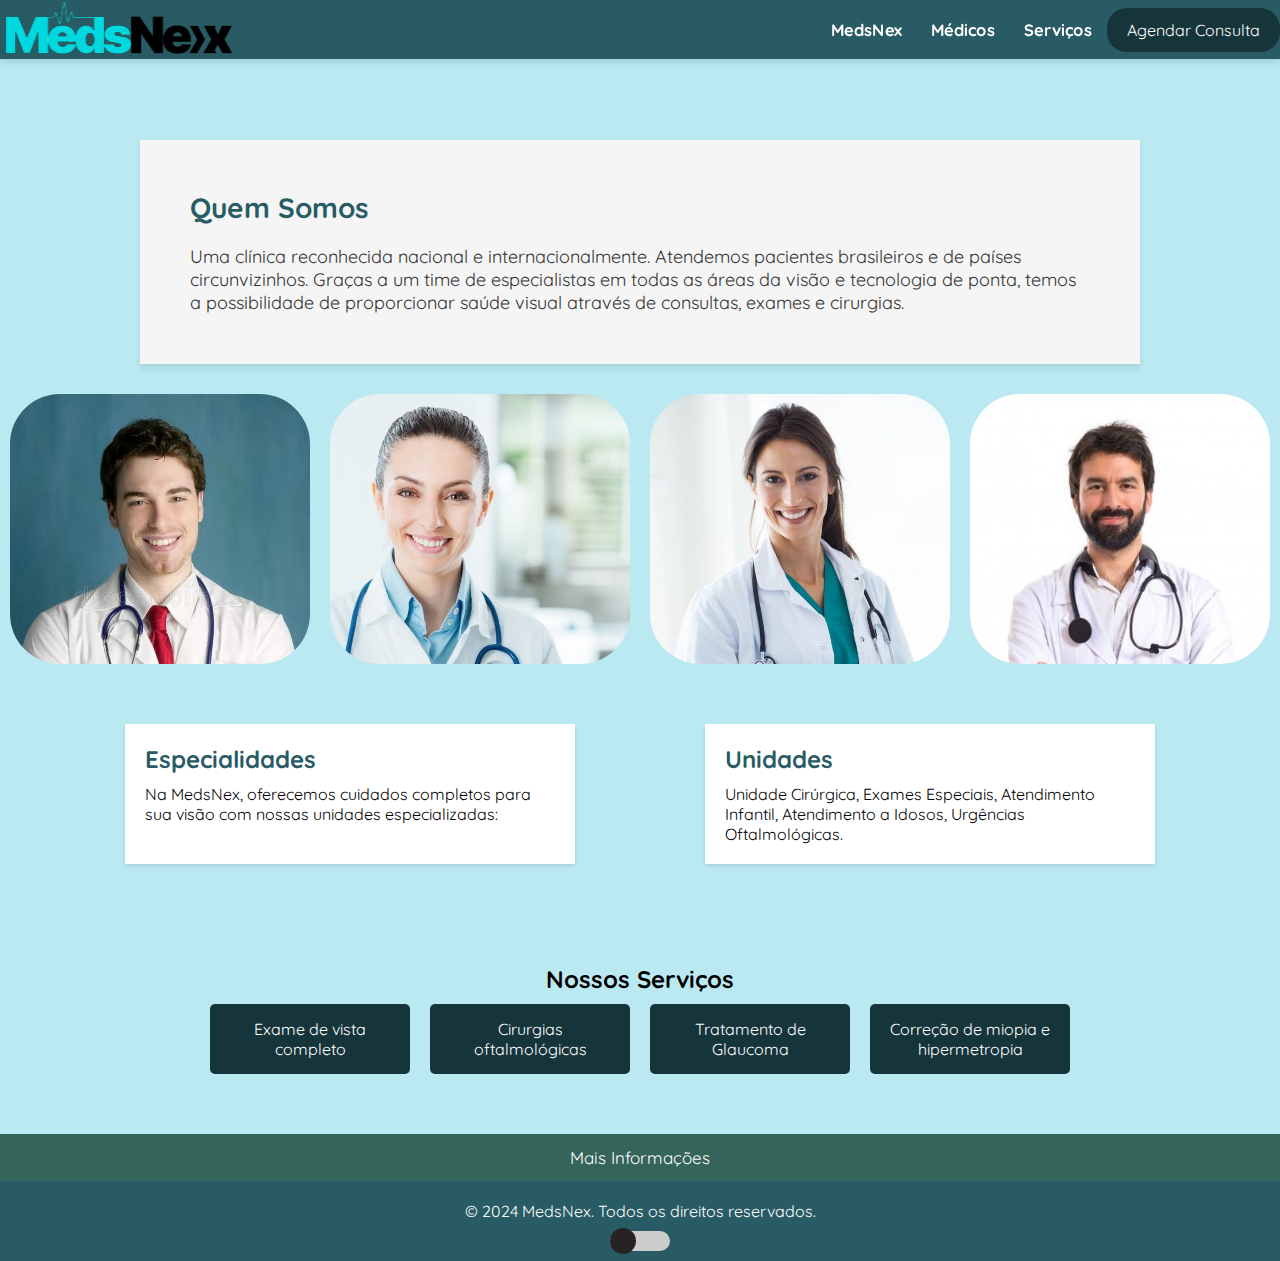
<file: index.html>
<!DOCTYPE html>
<html lang="pt-br">
<head>
    <meta charset="UTF-8">
    <meta name="viewport" content="width=device-width, initial-scale=1.0">
    <title>MedsNex</title>
    <link rel="stylesheet" href="styles.css">
    <link rel="preconnect" href="https://fonts.googleapis.com">
    <link rel="preconnect" href="https://fonts.gstatic.com" crossorigin>
    <link href="https://fonts.googleapis.com/css2?family=Quicksand:wght@600&display=swap" rel="stylesheet">
   
</head>
<body>
    <link rel="preconnect" href="https://fonts.googleapis.com">
    <link rel="preconnect" href="https://fonts.gstatic.com" crossorigin>
    <link href="https://fonts.googleapis.com/css2?family=Quicksand:wght@600&display=swap" rel="stylesheet">
    <header>
        <img class="logo" src="logoX.png" alt="Logo do site">
            
        <nav>
            
            <ul>
                <li class="traço"><a class="tra" href="index.html">MedsNex</a></li>
                <li class="traço"><a class="tra"  href="PGmedicos.html">Médicos</a></li>
                <li class="traço"><a class="tra"  href="PGservicos.html">Serviços</a></li>
            </ul>
        </nav>
        
        <button class="agendar" onclick="window.location.href='PGconsulta.html'">Agendar Consulta</button>
        
    </header>
    
    <main>
        <section class="somos">
            <h2>Quem Somos</h2>
            <p>Uma clínica reconhecida nacional e internacionalmente. Atendemos pacientes brasileiros e de países circunvizinhos. Graças a um time de especialistas em todas as áreas da visão e tecnologia de ponta, temos a possibilidade de proporcionar saúde visual através de consultas, exames e cirurgias.</p>
        </section>

        <section id="medicos">
        <div class="container">

        <ul class="container">
            <li class="painel" style="background-image: url(medico1.jpg);"><h2>Dr. Diogo Sossai Pires CRM/BA nº: 05346.</h2>
            </li>
                

            <li class="painel" style="background-image: url(medico2.jpg);"><h2>Dra. Angelina Ernesto D. Souza, CRM/ES nº: 26095.</h2>
            </li>
            
            <li class="painel" style="background-image: url(medico3.jpg);"><h2>Dra. Emília Colares, CRM/ES nº: 05119.</h2> 
            </li>
                

            <li class="painel" style="background-image: url(medico4.jpg);"><h2>Dr. Gabriel Pereira Dantas, CRM/BA nº: 06065.</h2> </li>
                
            </ul>
        </div>
    </section>
        
        <section class="info">
            <div class="box">
                <h3>Especialidades</h3>
                <p>Na MedsNex, oferecemos cuidados completos para sua visão com nossas unidades especializadas:</p>
            </div>
            <div class="box">
                <h3>Unidades</h3>
                <p>Unidade Cirúrgica, Exames Especiais, Atendimento Infantil, Atendimento a Idosos, Urgências Oftalmológicas.</p>
            </div>
        </section>
        
        <section id="servicos">
    
            <h2>Nossos Serviços</h2>
            <div class="servicos-lista">
        
                <button class="servico-btn">Exame de vista completo</button>
                <button class="servico-btn">Cirurgias oftalmológicas</button>
                <button class="servico-btn">Tratamento de Glaucoma</button>
                <button class="servico-btn">Correção de miopia e hipermetropia</button>
            </div>
        </section>
        <a href="PGservicos.html" class="botao">Mais Informações</a>
        
    </main>
    
    <footer>
        <p>© 2024 MedsNex. Todos os direitos reservados.</p>
        <div class="trilho" id="trilho">
        <div class="indicador"></div> 
    </footer>

    <script src="script.js"></script>
</body>
</html>
</file>
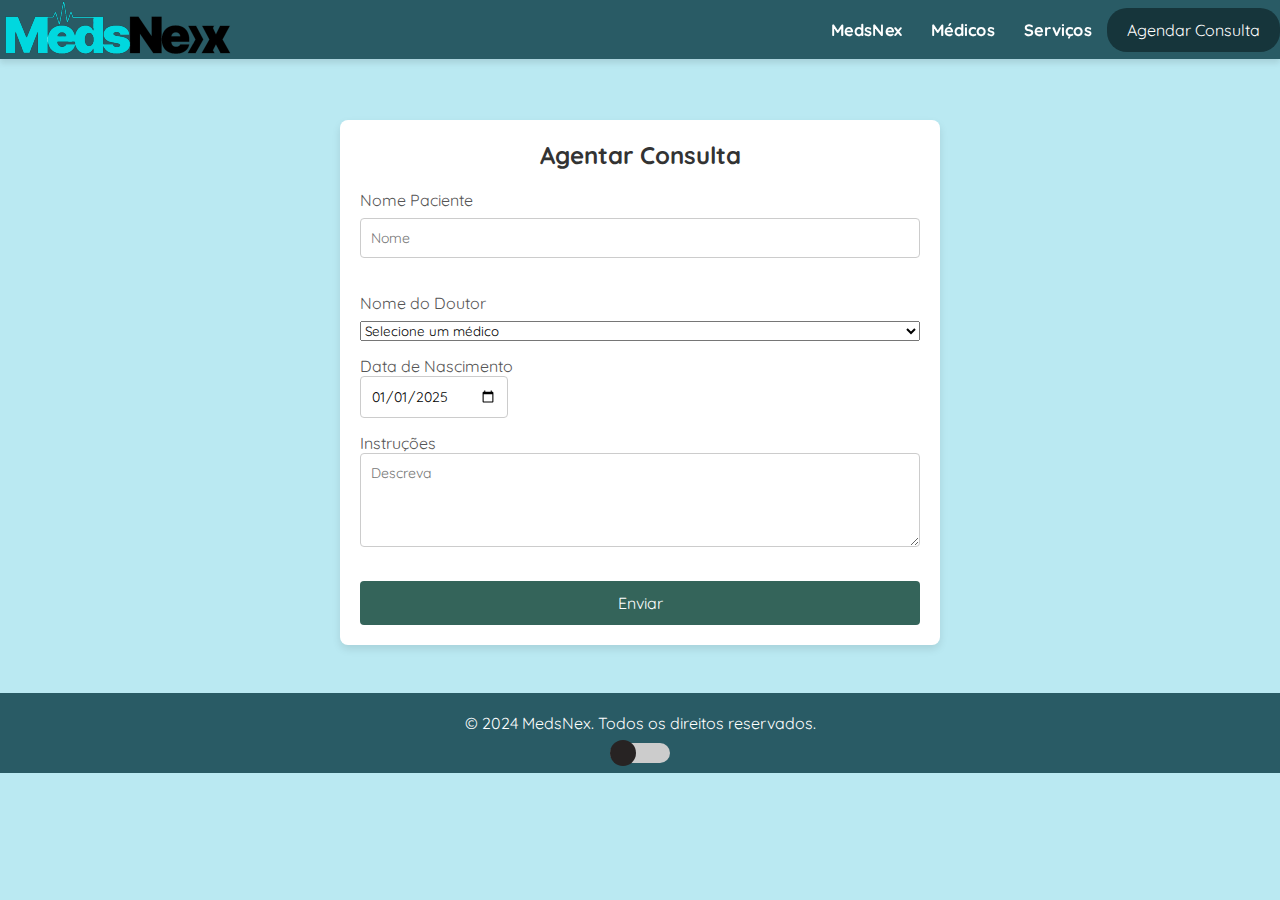
<file: PGconsulta.html>
<!DOCTYPE html>
<html lang="pt-br">
<head>
    <meta charset="UTF-8">
    <meta name="viewport" content="width=device-width, initial-scale=1.0">
    <title>MedsNex</title>
    <link rel="stylesheet" href="styles.css">
    <link rel="preconnect" href="https://fonts.googleapis.com">
    <link rel="preconnect" href="https://fonts.gstatic.com" crossorigin>
    <link href="https://fonts.googleapis.com/css2?family=Quicksand:wght@600&display=swap" rel="stylesheet">
</head>
<body>
    <link rel="preconnect" href="https://fonts.googleapis.com">
    <link rel="preconnect" href="https://fonts.gstatic.com" crossorigin>
    <link href="https://fonts.googleapis.com/css2?family=Quicksand:wght@600&display=swap" rel="stylesheet">
    <header>
        <img src="logoX.png" alt="Logo do site">
                
        <nav>
            
            <ul>
                <li class="traço"><a class="tra" href="index.html">MedsNex</a></li>
                <li class="traço"><a class="tra"  href="PGmedicos.html">Médicos</a></li>
                <li class="traço"><a class="tra"  href="PGservicos.html">Serviços</a></li>
            </ul>
        </nav>
        
        <button class="agendar" onclick="window.location.href='PGconsulta.html'">Agendar Consulta</button>
    </header>

    <main>
        <div class="cunsul-container">
            <h1 class="cunsul-title">Agentar Consulta</h1>
            <div class="consul_centro">
                <form id="consul-agendar">
                    <label for="textNomeP">Nome Paciente</label>
                    <input type="text" id="textNomeP" placeholder="Nome"><br>

                    <label for="selectNomeD">Nome do Doutor</label>
                    <select id="selectNomeD">
                    <option value="" disabled selected>Selecione um médico</option>
                    </select>

                    

            <div class="data_consul">
                <label for="dtpDataNascimento">Data de Nascimento</label><br>
				<input type="date" id="dtpDataNascimento" value="2025-01-01" required>

            </div>
			<div class="descricao_consul">
                    <label for="des_consul">Instruções</label>
                    <textarea class="form-control" id="des_consul" rows="4" placeholder="Descreva" required></textarea>
            </div>
                    <button type="submit" class="btn btn-purple btn-lg">Enviar</button>
                </form>
            </div>
        </div>

    </main>

    
    <footer>
        <p>© 2024 MedsNex. Todos os direitos reservados.</p>
        <div class="trilho" id="trilho">
        <div class="indicador"></div> 
    </footer>

    <script src="script.js"></script>
</body>
</html>
</file>
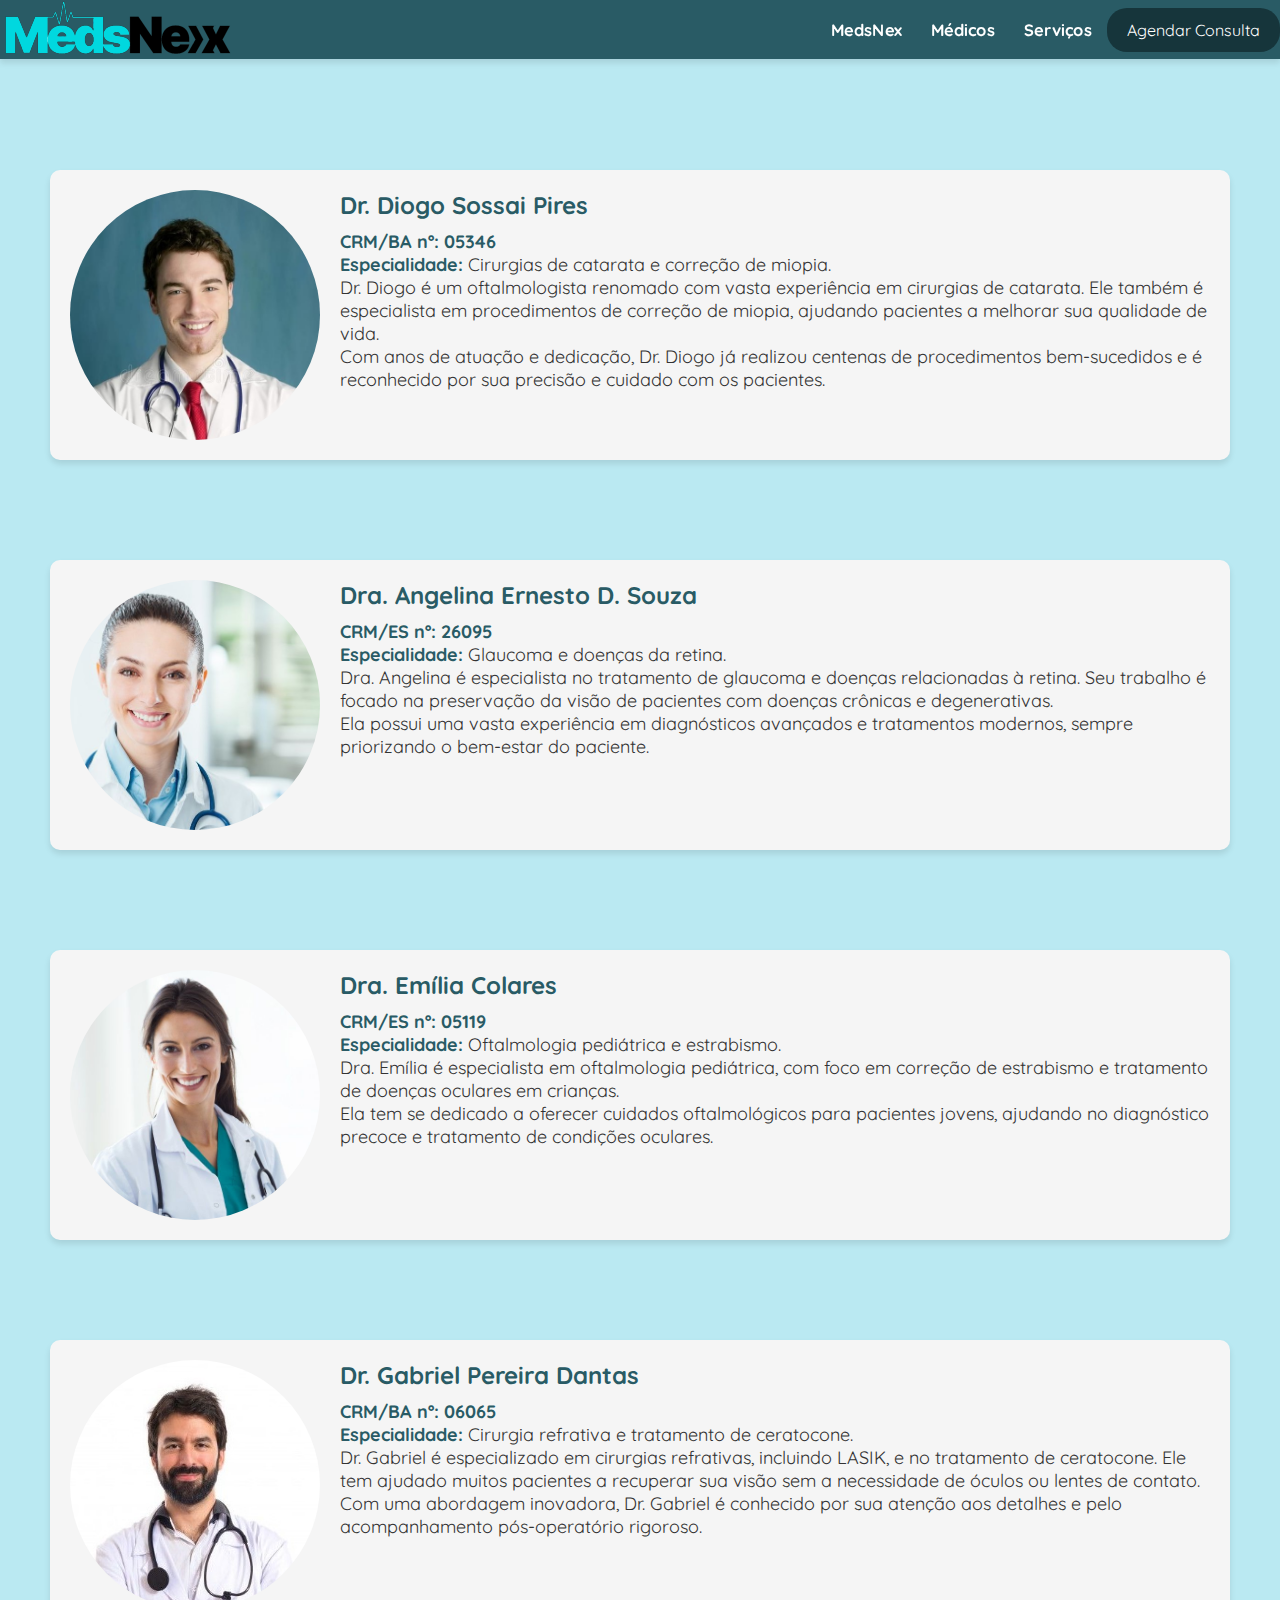
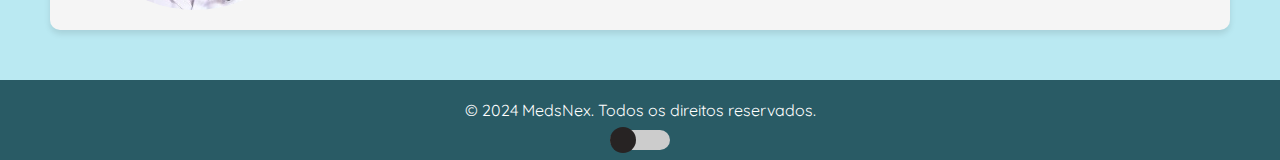
<file: PGmedicos.html>
<!DOCTYPE html>
<html lang="pt-br">
<head>
    <meta charset="UTF-8">
    <meta name="viewport" content="width=device-width, initial-scale=1.0">
    <title>MedsNex</title>
    <link rel="stylesheet" href="styles.css">
    <link rel="preconnect" href="https://fonts.googleapis.com">
    <link rel="preconnect" href="https://fonts.gstatic.com" crossorigin>
    <link href="https://fonts.googleapis.com/css2?family=Quicksand:wght@600&display=swap" rel="stylesheet">
</head>
<body>
    <link rel="preconnect" href="https://fonts.googleapis.com">
    <link rel="preconnect" href="https://fonts.gstatic.com" crossorigin>
    <link href="https://fonts.googleapis.com/css2?family=Quicksand:wght@600&display=swap" rel="stylesheet">
    <header>
        <img src="logoX.png" alt="Logo do site">
        
        
        <nav>
            
            <ul>
                <li class="traço"><a class="tra" href="index.html">MedsNex</a></li>
                <li class="traço"><a class="tra"  href="PGmedicos.html">Médicos</a></li>
                <li class="traço"><a class="tra"  href="PGservicos.html">Serviços</a></li>
            </ul>
        </nav>
        
        <button class="agendar" onclick="window.location.href='PGconsulta.html'">Agendar Consulta</button>
    </header>

    <main></main>
        <section class="medico-detalhe">
            <div class="medico-info">
                <img src="medico1.jpg" alt="Foto do Dr. Diogo Sossai Pires" class="medico-foto">
                <div class="descricao">
                    <h2>Dr. Diogo Sossai Pires</h2>
                    <p><strong>CRM/BA nº: 05346</strong></p>
                    <p><strong>Especialidade:</strong> Cirurgias de catarata e correção de miopia.</p>
                    <p>Dr. Diogo é um oftalmologista renomado com vasta experiência em cirurgias de catarata. Ele também é especialista em procedimentos de correção de miopia, ajudando pacientes a melhorar sua qualidade de vida.</p>
                    <p>Com anos de atuação e dedicação, Dr. Diogo já realizou centenas de procedimentos bem-sucedidos e é reconhecido por sua precisão e cuidado com os pacientes.</p>
                </div>
            </div>
            
        </section>
        <section class="medico-detalhe">
            <div class="medico-info">
                <img src="medico2.jpg" alt="Foto da Dra. Angelina Ernesto D. Souza" class="medico-foto">
                <div class="descricao">
                    <h2>Dra. Angelina Ernesto D. Souza</h2>
                    <p><strong>CRM/ES nº: 26095</strong></p>
                    <p><strong>Especialidade:</strong> Glaucoma e doenças da retina.</p>
                    <p>Dra. Angelina é especialista no tratamento de glaucoma e doenças relacionadas à retina. Seu trabalho é focado na preservação da visão de pacientes com doenças crônicas e degenerativas.</p>
                    <p>Ela possui uma vasta experiência em diagnósticos avançados e tratamentos modernos, sempre priorizando o bem-estar do paciente.</p>
                </div>
            </div>
        </section>

        <section class="medico-detalhe">
            <div class="medico-info">
                <img src="medico3.jpg" alt="Foto da Dra. Emília Colares" class="medico-foto">
                <div class="descricao">
                    <h2>Dra. Emília Colares</h2>
                    <p><strong>CRM/ES nº: 05119</strong></p>
                    <p><strong>Especialidade:</strong> Oftalmologia pediátrica e estrabismo.</p>
                    <p>Dra. Emília é especialista em oftalmologia pediátrica, com foco em correção de estrabismo e tratamento de doenças oculares em crianças.</p>
                    <p>Ela tem se dedicado a oferecer cuidados oftalmológicos para pacientes jovens, ajudando no diagnóstico precoce e tratamento de condições oculares.</p>
                </div>
            </div>
        </section>
        <section class="medico-detalhe">
            <div class="medico-info">
                <img src="medico4.jpg" alt="Foto do Dr. Gabriel Pereira Dantas" class="medico-foto">
                <div class="descricao">
                    <h2>Dr. Gabriel Pereira Dantas</h2>
                    <p><strong>CRM/BA nº: 06065</strong></p>
                    <p><strong>Especialidade:</strong> Cirurgia refrativa e tratamento de ceratocone.</p>
                    <p>Dr. Gabriel é especializado em cirurgias refrativas, incluindo LASIK, e no tratamento de ceratocone. Ele tem ajudado muitos pacientes a recuperar sua visão sem a necessidade de óculos ou lentes de contato.</p>
                    <p>Com uma abordagem inovadora, Dr. Gabriel é conhecido por sua atenção aos detalhes e pelo acompanhamento pós-operatório rigoroso.</p>
                </div>
            </div>
    </section>
    </main>

    <footer>
        <p>© 2024 MedsNex. Todos os direitos reservados.</p>
        <div class="trilho" id="trilho">
        <div class="indicador"></div> 
    </footer>

    <script src="script.js"></script>
</body>
</html>
</file>
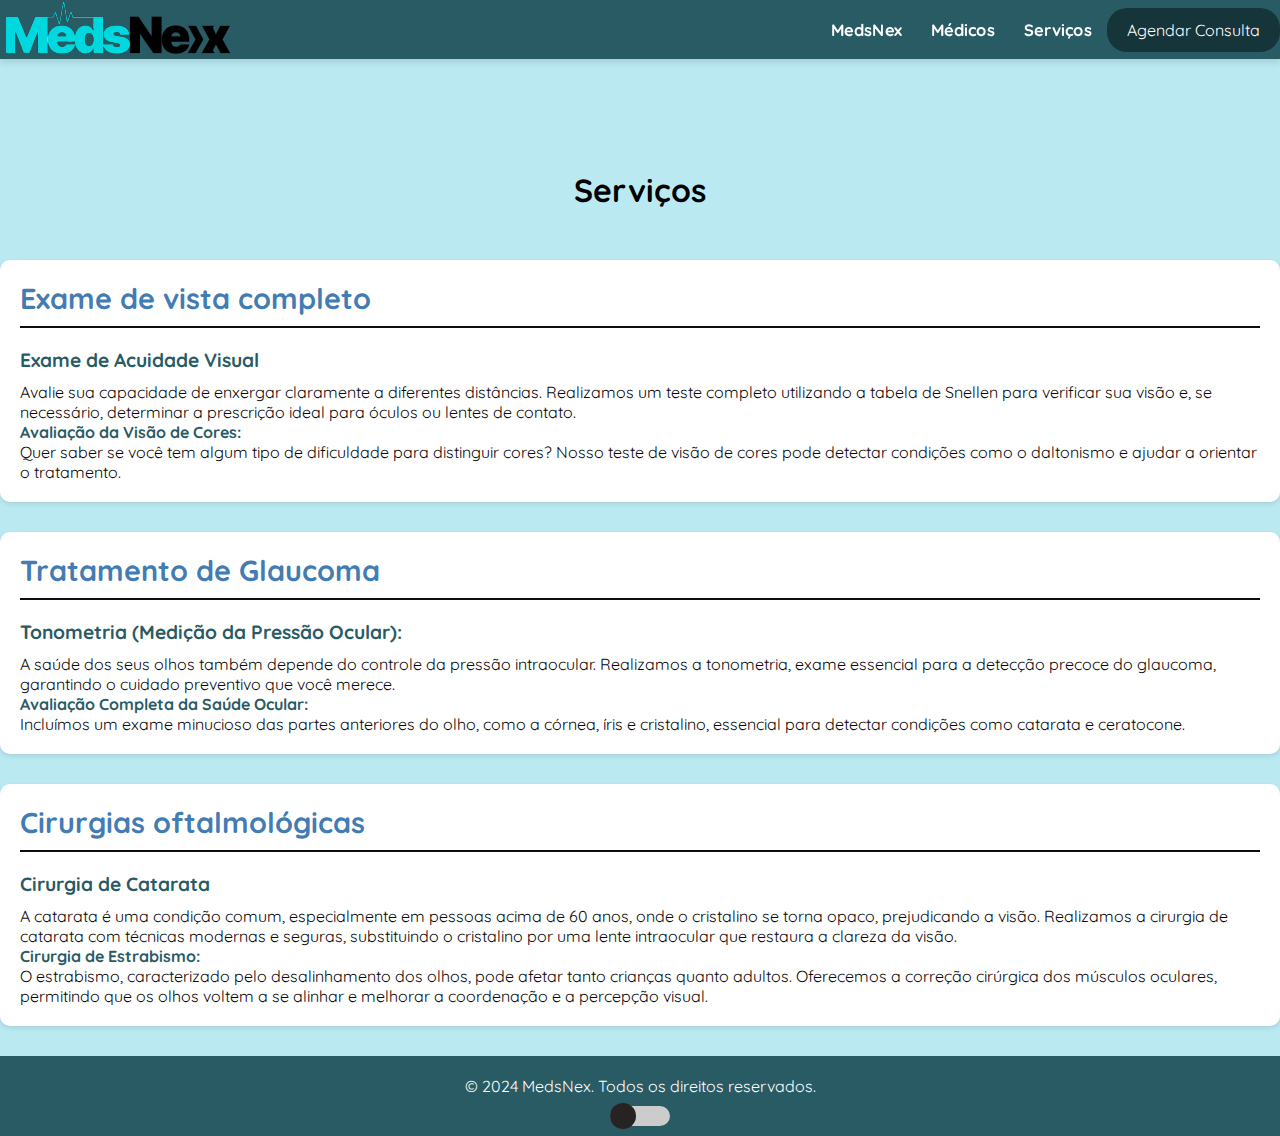
<file: PGservicos.html>
<!DOCTYPE html>
<html lang="pt-br">
<head>
    <meta charset="UTF-8">
    <meta name="viewport" content="width=device-width, initial-scale=1.0">
    <title>MedsNex</title>
    <link rel="stylesheet" href="styles.css">
    <link rel="preconnect" href="https://fonts.googleapis.com">
    <link rel="preconnect" href="https://fonts.gstatic.com" crossorigin>
    <link href="https://fonts.googleapis.com/css2?family=Quicksand:wght@600&display=swap" rel="stylesheet">
</head>
<body>
    <link rel="preconnect" href="https://fonts.googleapis.com">
    <link rel="preconnect" href="https://fonts.gstatic.com" crossorigin>
    <link href="https://fonts.googleapis.com/css2?family=Quicksand:wght@600&display=swap" rel="stylesheet">
    <header>
        <img src="logoX.png" alt="Logo do site">
                
        <nav>
            
            <ul>
                <li class="traço"><a class="tra" href="index.html">MedsNex</a></li>
                <li class="traço"><a class="tra"  href="PGmedicos.html">Médicos</a></li>
                <li class="traço"><a class="tra"  href="PGservicos.html">Serviços</a></li>
            </ul>
        </nav>
        
        <button class="agendar" onclick="window.location.href='PGconsulta.html'">Agendar Consulta</button>
    </header>

    <main>
        <h1 id="servicos">Serviços</h1>

        <section class="H_01">
            <div class="info_01">
                <h2 class="E_1">Exame de vista completo</h2>
                <p class="Exame_1"><strong>Exame de Acuidade Visual</strong></p>
                <p class="Paragrafos_m">Avalie sua capacidade de enxergar claramente a diferentes distâncias. Realizamos um teste completo utilizando a tabela de Snellen para verificar sua visão e, se necessário, determinar a prescrição ideal para óculos ou lentes de contato.</p>
                <p><strong>Avaliação da Visão de Cores:</strong></p>
                <p class="Paragrafos_m">Quer saber se você tem algum tipo de dificuldade para distinguir cores? Nosso teste de visão de cores pode detectar condições como o daltonismo e ajudar a orientar o tratamento.</p>
            </div>
        </section>

        <section class="H_01">
            <div class="info_01">
                <h3 class="T-1">Tratamento de Glaucoma</h3>
                <p class="Tra_2"><strong>Tonometria (Medição da Pressão Ocular):</strong></p>
                <p class="Paragrafos_m">A saúde dos seus olhos também depende do controle da pressão intraocular. Realizamos a tonometria, exame essencial para a detecção precoce do glaucoma, garantindo o cuidado preventivo que você merece.</p>
                <p><strong>Avaliação Completa da Saúde Ocular:</strong></p>
                <p class="Paragrafos_m">Incluímos um exame minucioso das partes anteriores do olho, como a córnea, íris e cristalino, essencial para detectar condições como catarata e ceratocone.</p>
            </div>
        </section>

        <section class="H_01">
            <div class="info_01">
                <h4 class="T-1">Cirurgias oftalmológicas</h4>
                <p class="Tra_2"><strong>Cirurgia de Catarata</strong></p>
                <p class="Paragrafos_m">A catarata é uma condição comum, especialmente em pessoas acima de 60 anos, onde o cristalino se torna opaco, prejudicando a visão. Realizamos a cirurgia de catarata com técnicas modernas e seguras, substituindo o cristalino por uma lente intraocular que restaura a clareza da visão.</p>
                <p><strong>Cirurgia de Estrabismo:</strong></p>
                <p class="Paragrafos_m">O estrabismo, caracterizado pelo desalinhamento dos olhos, pode afetar tanto crianças quanto adultos. Oferecemos a correção cirúrgica dos músculos oculares, permitindo que os olhos voltem a se alinhar e melhorar a coordenação e a percepção visual.</p>
            </div>
        </section>

    </main>

    
    <footer>
        <p>© 2024 MedsNex. Todos os direitos reservados.</p>
        <div class="trilho" id="trilho">
        <div class="indicador"></div> 
    </footer>

    <script src="script.js"></script>
</body>
</html>
</file>
<file: styles.css>
/* Margens do site */
* {
  box-sizing: border-box;
  margin: 0;
  padding: 0;
  font-family: 'quicksand';
}
/* Background geral do site */
body {
  background-color: rgb(186, 233, 242);
  font-family: 'quicksand';
 }
/* Fundo do Menu em cima */
header {
  background-color: rgb(41, 91, 101);
  color: white;
  display: flex;
  justify-content: space-between;
  align-items: center;
  position: fixed;
  width: 100%;
  top: 0;
  z-index: 100;
  box-shadow: 0 0.25pc 0.375pc rgba(0, 0, 0, 0.1); 
 
}

.logo {
  width: 15pc; 
  height: auto; 
}

nav {
  display: flex;
  align-items: center;
  justify-content: flex-end; 
  flex-grow: 1; 
}

nav a {
  color: white; 
  text-decoration: none; 
  background-color: transparent; 
}

nav a:focus, nav a:active {
  outline: none;
  background-color: transparent; 
}

nav a:hover {
  color: #d1d1d1; 
  background-color: transparent; 
}
nav ul {
  list-style-type: none;
  display: flex;
  margin-left: 1.25pc; 
}

nav ul li {
  margin: 0 0.9375pc; 
}

/* Botão Agendar */
.agendar, .servico-btn {
  background-color: rgb(22, 53, 59);
  border: none;
  text-decoration: none;
  color: white;
  cursor: pointer;
  font-size: 1pc; 
  border-radius: 1.25pc; 
  
}

.agendar:hover, .servico-btn:hover {
  background-color: #7d7b7b;
  transition: 0.3s;
}

/* Parte de MedsNex */
main {
  padding-top: 7.5pc; 
}

.somos {
  background-color: #f5f5f5;
  padding: 3.125pc; 
  margin: 1.25pc auto; 
  max-width: 62.5pc; 
  box-shadow: 0 0.25pc 0.375pc rgba(0, 0, 0, 0.1);
}

.somos h2 {
  font-size: 1.75pc; 
  color: rgb(41, 91, 101);
  margin-bottom: 1.25pc; 
   }

.somos p, .descricao p {
  font-size: 1.125pc; 
  color: #333;
}

.info {
  display: flex;
  justify-content: space-around;
  padding: 3.125pc 1.25pc; 
  max-width: 75pc; 
  margin: 0 auto;
}

.info .box {
  background-color: #fff;
  padding: 1.25pc; 
  width: 28.125pc; 
  box-shadow: 0 0.125pc 0.25pc rgba(0, 0, 0, 0.1); /
}

.info h3, .descricao h2 {
  font-size: 1.5pc; 
  color: rgb(41, 91, 101);
  margin-bottom: 0.625pc; 
}

#servicos {
  padding: 3.125pc 1.25pc; 
  text-align: center;
}

.servicos-lista {
  display: flex;
  flex-wrap: wrap;
  justify-content: center; 
}

.servico-btn {
  padding: 0.9375pc 1.25pc;
  text-align: center;
  margin: 0.625pc; 
  border-radius: 0.3125pc; 
  width: 12.5pc; 
}

/* Rodapé */
footer {
  background-color: rgb(41, 91, 101);
  color: white;
  text-align: center;
  padding: 1.25pc 0; 
  position: relative;
  width: 100%;
}

.container, ul.container {
  display: flex;
  justify-content: center;
  flex-wrap: wrap;
  width: 100%;
}
/* Painél com médicos */
.painel {
  background-size: cover;
  background-position: center;
  background-repeat: no-repeat;
  height: 30vh;
  border-radius: 50px;
  flex: 1 1 200px;
  color: #0bafb4;
  cursor: pointer;
  margin: 10px;
  position: relative;
  transition: transform 0.5s ease;
  display: flex;
  justify-content: center;
  align-items: center;
}

.painel h2 {
  font-size: 24px;
  position: absolute;
  bottom: 25px;
  left: 20px;
  margin: 0;
  opacity: 0;
  transition: opacity 0.3s ease;
}

.painel:hover {
  box-shadow: 1px 3px 3px rgb(5, 5, 5);
  transform: scale(1.05);
}

.painel:hover h2 {
  opacity: 1;
}

/* Responsividade */
@media (max-width: 768px) {
  header {
    flex-direction: column;
    padding: 1.25pc; 
  }

  nav ul {
    flex-direction: column;
    align-items: center;
    margin-top: 0.625pc; 
  }

  .info {
    flex-direction: column;
    align-items: center;
  }

  .info .box {
    width: 56.25pc; 
    margin-bottom: 1.25pc; 
  }

  .painel {
    flex: 1 1 28.125pc;
  }
}

@media (max-width: 480px) {
  .agendar, .servico-btn {
    width: 100%;
    padding: 0.625pc; 
    font-size: 0.875pc; 
  }

  .somos h2, .descricao h2 {
    font-size: 1.5pc; 
  }

  .info .box, .painel {
    width: 100%;
  }
}

/* Tema Escuro */
body.dark {
  background-color: rgb(33, 37, 41);
  color: #f5f5f5;
  transition: background-color 0.3s ease, color 0.3s ease;
}

header.dark, footer.dark, button.dark {
  background-color: rgb(73, 80, 87);
}

body.dark .somos, body.dark .info .box, body.dark .medico-info {
  background-color: rgb(11, 12, 14);
  color: white;
}

body.dark .somos p, body.dark .descricao p {
  font-size: 1.125pc; 
  color: #c5c5c5;
}

body.dark .agendar {
  background-color: rgb(41, 91, 101);
  color: white;
}

body.dark .agendar:hover {
  background-color: #555; 
}

body.dark .servico-btn:hover {
  background-color: #c0c0c0;
}

/* Botão */
.trilho {
  display: flex;
  justify-content: center;
  align-items: center;
  width: 3.75pc; 
  height: 1.25pc; 
  background-color: #ccc;
  border-radius: 1.875pc; 
  position: relative;
  cursor: pointer;
  transition: background-color 0.3s ease;
  margin: 0 auto; 
  top: 0.625pc; 
}

.trilho::before {
  content: '';
  position: absolute;
  width: 1.625pc;
  height: 1.625pc; 
  background-color: rgb(39, 35, 35);
  border-radius: 50%;
  left: 0px;
  transition: transform 0.3s ease;
}

.trilho.dark {
  background-color: rgb(125, 123, 123);
}

.trilho.dark::before {
  transform: translateX(2.5pc); 
  background-color: #efefef;
}

/* Parte dos médicos */
.medico-detalhe {
  padding: 3.125pc; 
  display: flex;
  justify-content: center;
  align-items: center;
}

.medico-info {
  display: flex;
  align-items: flex-start;
  background-color: #f5f5f5;
  padding: 1.25pc; 
  box-shadow: 0 0.25pc 0.375pc rgba(0, 0, 0, 0.1); 
  border-radius: 0.625pc; 
}

.medico-foto {
  width: 15.625pc; 
  height: 15.625pc; 
  object-fit: cover;
  border-radius: 50%;
  margin-right: 1.25pc; 
}
.h_1 {
  text-align: center;
  font-size: 2.5rem;
  color: #315baf;
  margin-bottom: 40px;
}

/* Parte medico */
.H_01 {
  background-color: #fff;
  padding: 20px;
  margin-bottom: 30px;
  border-radius: 10px;
  box-shadow: 0 2px 5px rgba(0, 0, 0, 0.1);
}

/* Cabeçalhos de cada seção */
.E_1, .T-1 {
  font-size: 1.8rem;
  color: rgb(22, 53, 59);
  margin-bottom: 20px;
  border-bottom: 2px solid #e6e6e6;
  padding-bottom: 10px;
}

/* Parágrafos principais */
.h_1 {
  text-align: center;
  font-size: 2.5rem;
  color: rgb(60, 167, 189);
  margin-bottom: 40px;
}

/* Seções */
.H_01 {
  background-color: #fff;
  padding: 20px;
  margin-bottom: 30px;
  border-radius: 10px;
  box-shadow: 0 2px 5px rgba(0, 0, 0, 0.1);
}

/* Cabeçalhos de cada seção */
.E_1, .T-1 {
  font-size: 1.8rem;
  color: #437bb3;
  margin-bottom: 20px;
  border-bottom: 2px solid #0e0c0c;
  padding-bottom: 10px;
}

/* Parágrafos principais */

/* Destaque para informações importantes */
strong {
  color: #0c2b21;
}

/* Informações específicas (subtítulos menores) */
.Exame_1, .Tra_2 {
  font-size: 1.2rem;
  font-weight: bold;
  color: #000000;
  margin-bottom: 10px;
}

/* Destaque para informações importantes */
strong {
  color: rgb(41, 91, 101);
}

/* Informações específicas (subtítulos menores) */
.Exame_1, .Tra_2 {
  font-size: 1.2rem;
  font-weight: bold;
  color: #0a0a0a;
  margin-bottom: 10px;
}
.Paragrafos_m{
  color: #080808;
}
.Paragrafos_m.dark{
  color: white;
  
}
/*botao de link PG Serviços*/
.botao {
  display: grid;
  padding: 1% 10%;
  background-color: rgb(52, 100, 90); 
  color: white; 
  text-align: center;
  text-decoration: none;
  
  font-size: 17px;
  transition: background-color 0.3s;
  justify-content: center;
  
}

.botao:hover {
  background-color: #3a3b3b; /* Cor quando o mouse passa por cima */
}
/* menu listra */
.traço{
    display: inline-block;/*permite q fique lado a lado dos outros elementos*/
    margin-right: 1rem; /*ADD um espaçamento á direita de cada item */
    transition: all 0.3s ease;/*ADD transição suave para qualquer alteração no estilo do elemento*/
    transform: scale(1.03) perspective(200px);/*(scale) Aplica uma ligeira escala, (Pesrs) ADD uma perspectiva para efeitos 3D*/
    cursor: pointer;/* Altera o cursor para indicar que o elemento é clicável. */
}
.tra{
    text-decoration: none; /* Remove o sublinhado padrão do link. */
    color: #ffffff;
    font-weight: bold;/* Deixa o texto do link em negrito. */
    font-size: 1rem;
    border-radius: 1px;
}
.traço::before{
    content: '';
    position: absolute;
    width: 100%;
    height: 0.2rem;
    background-color: #000000;
    bottom: 0;
    left: 0;
    transform: scaleX(0);
    transform-origin: bottom right;/* Define o ponto de origem da transformação*/
    transition: transform 0.3s ease-out;  /* Adiciona uma transição suave para a transformação. */
    
}
.traço:hover::before{
    transform: scaleX(1);/* Expande o pseudo-elemento para preencher toda a largura do <li> ao passar o mouse. */
    transform-origin: bottom left;/* Altera o ponto de origem da expansão para o canto inferior esquerdo, criando um efeito de preenchimento da esquerda para a direita. */
}


/* PG consulta*/

/* Estilo do container da consulta */
.cunsul-container {
  max-width: 600px;
  margin: 0 auto;
  background-color: #ffffff;
  border-radius: 8px;
  padding: 20px;
  box-shadow: 0 4px 8px rgba(0, 0, 0, 0.1);
  margin-bottom: 3pc

  ;
  
}

/* Título */
.cunsul-title {
  font-size: 24px;
  color: #333;
  text-align: center;
  margin-bottom: 20px;
}

/* Estilização do formulário */
form {
  display: flex;
  flex-direction: column;
}

/* Estilo dos rótulos dos campos */
label {
  font-size: 16px;
  color: #555;
  margin-bottom: 8px;
}

/* Estilo dos campos de entrada */
input[type="text"],
input[type="date"],
textarea {
  padding: 10px;
  font-size: 14px;
  border: 1px solid #ccc;
  border-radius: 4px;
  margin-bottom: 15px;
  transition: border-color 0.3s ease;
}

input[type="text"]:focus,
input[type="date"]:focus,
textarea:focus {
  border-color: rgb(52, 100, 90);
  outline: none;
}

/* Estilo do botão de submit */
button {
  background-color: rgb(52, 100, 90);
  color: white;
  border: none;
  padding: 12px 20px;
  font-size: 16px;
  border-radius: 4px;
  cursor: pointer;
  transition: background-color 0.3s ease;
}

button:hover {
  background-color: #3a3b3b;
}
/* Estilo da descrição */
.descricao_consul {
  margin-bottom: 15px;
}

.descricao_consul label {
  font-size: 16px;
  color: #555;
  margin-bottom: 8px;
}

/* Ajuste do campo de texto de descrição */
textarea {
  padding: 10px;
  font-size: 14px;
  border: 1px solid #ccc;
  border-radius: 4px;
  width: 100%; 
  transition: border-color 0.3s ease;
  
}

textarea:focus {
  border-color: rgb(52, 100, 90);
  outline: none;
}

/* Espaçamento para o campo Selecionar Médico */
select {
  margin-bottom: 15px; 
}
</file>
